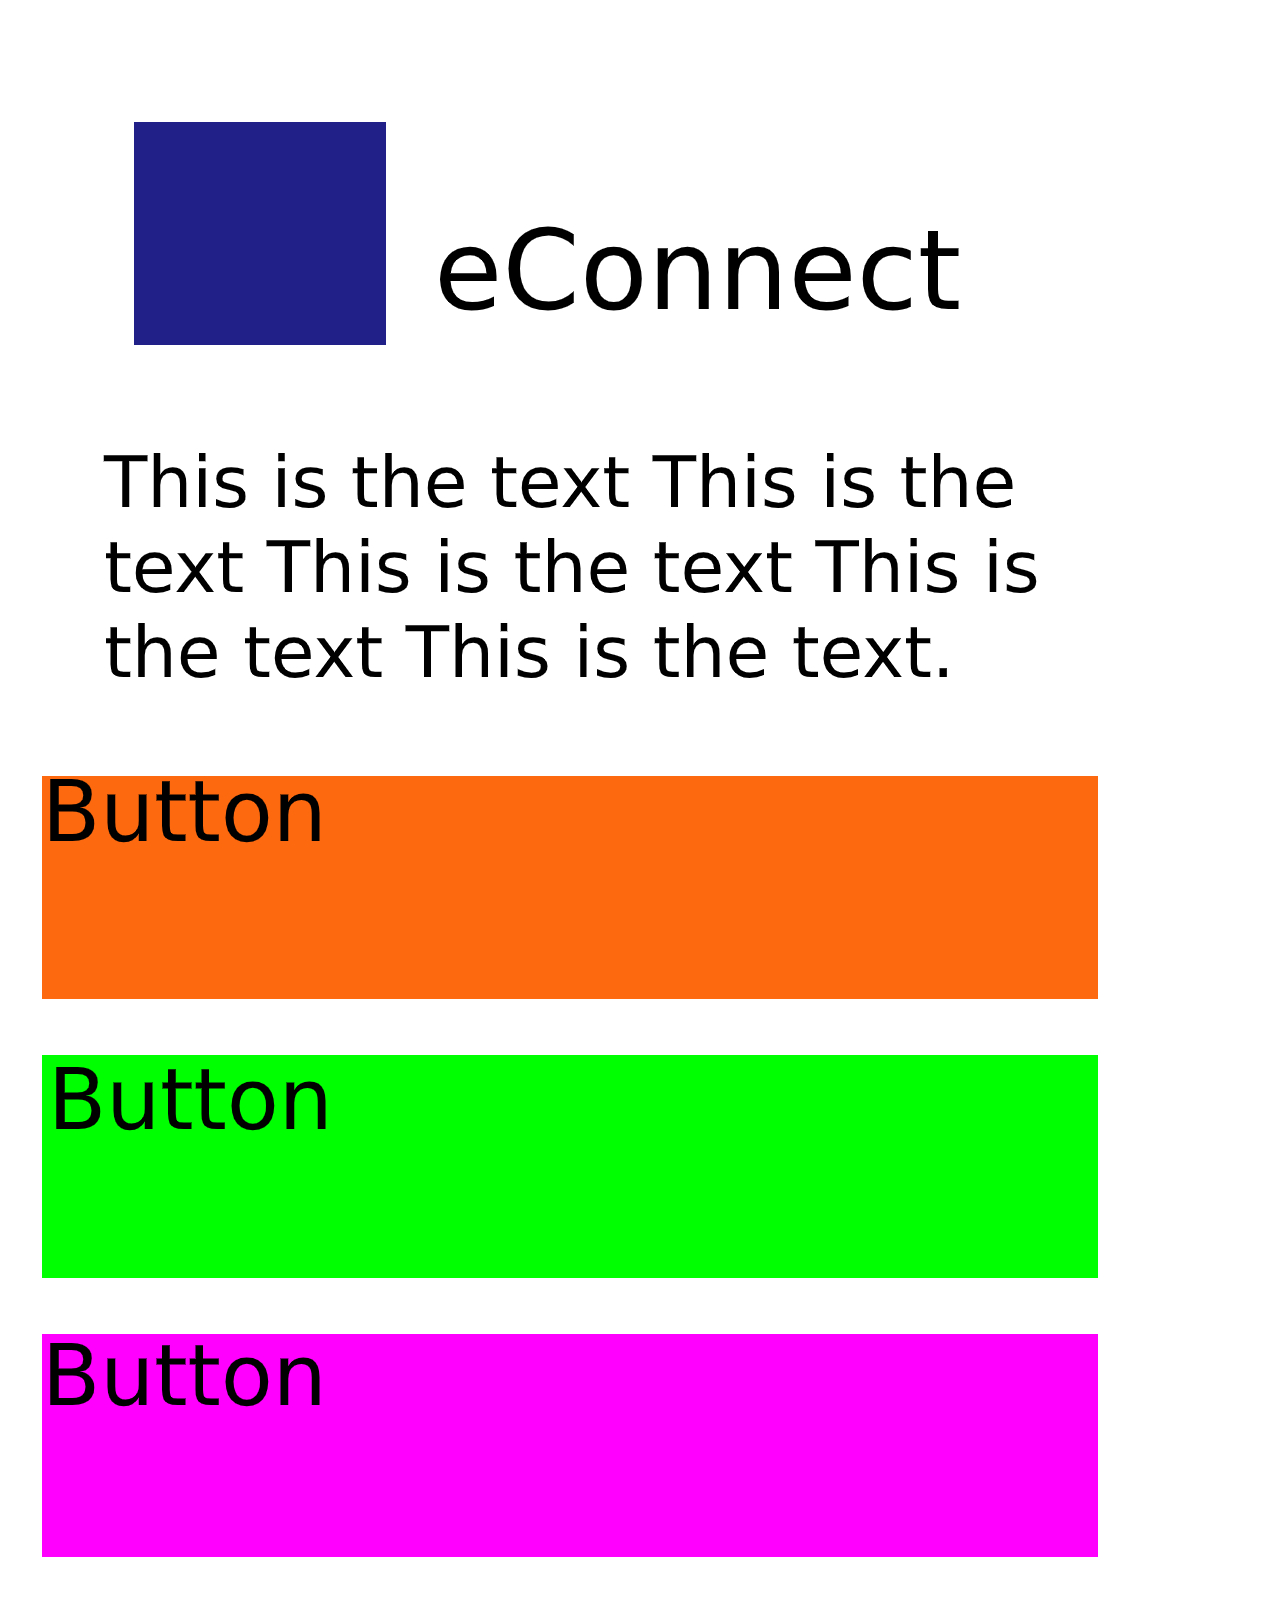
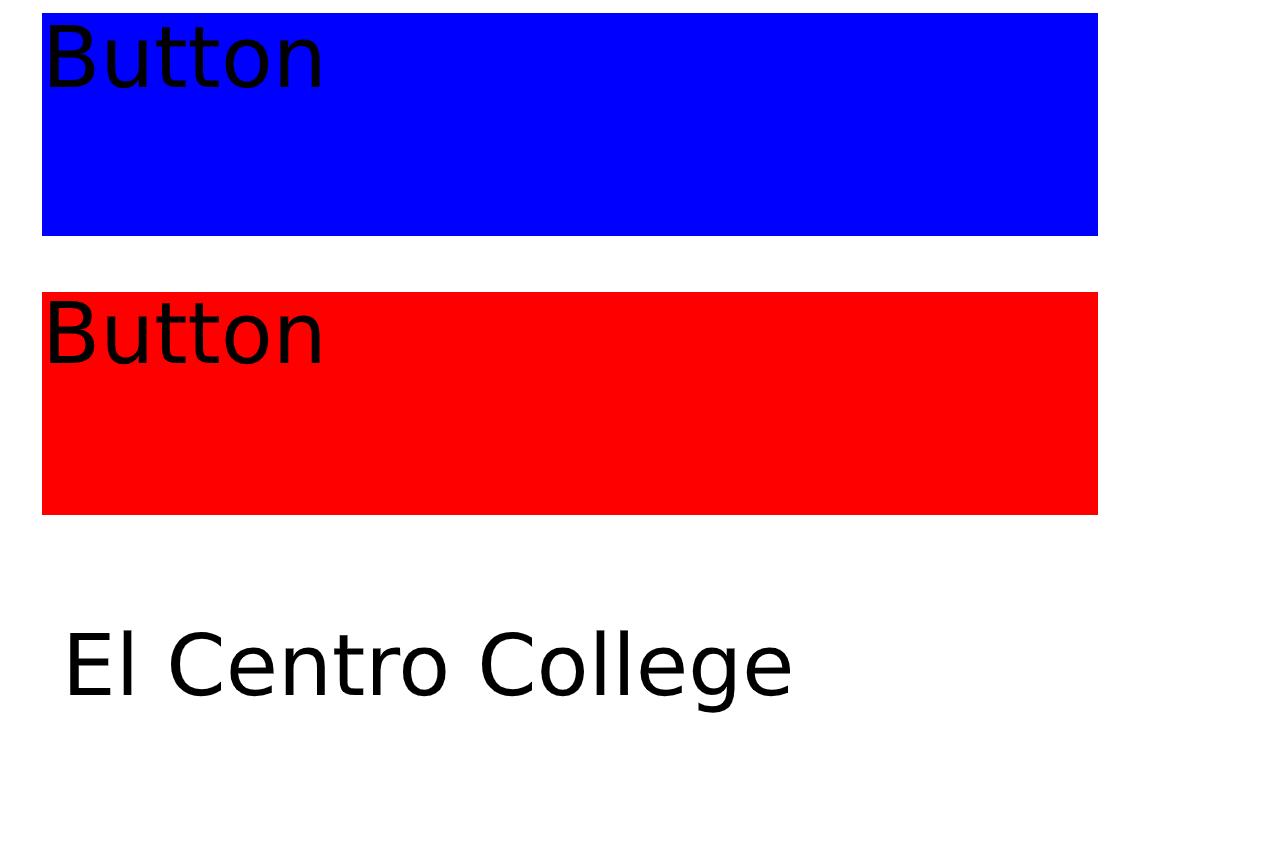
<file: week05/index.html>
<!doctype html>

<meta name="viewport" content="width=device-width, initial-scale=1.0">

<style>
img {
    max-width: 100%;
    height: auto;
}
</style>

<html>

<body>

<img src = "myweek5app.jpg">

    
</body>

</html>
</file>
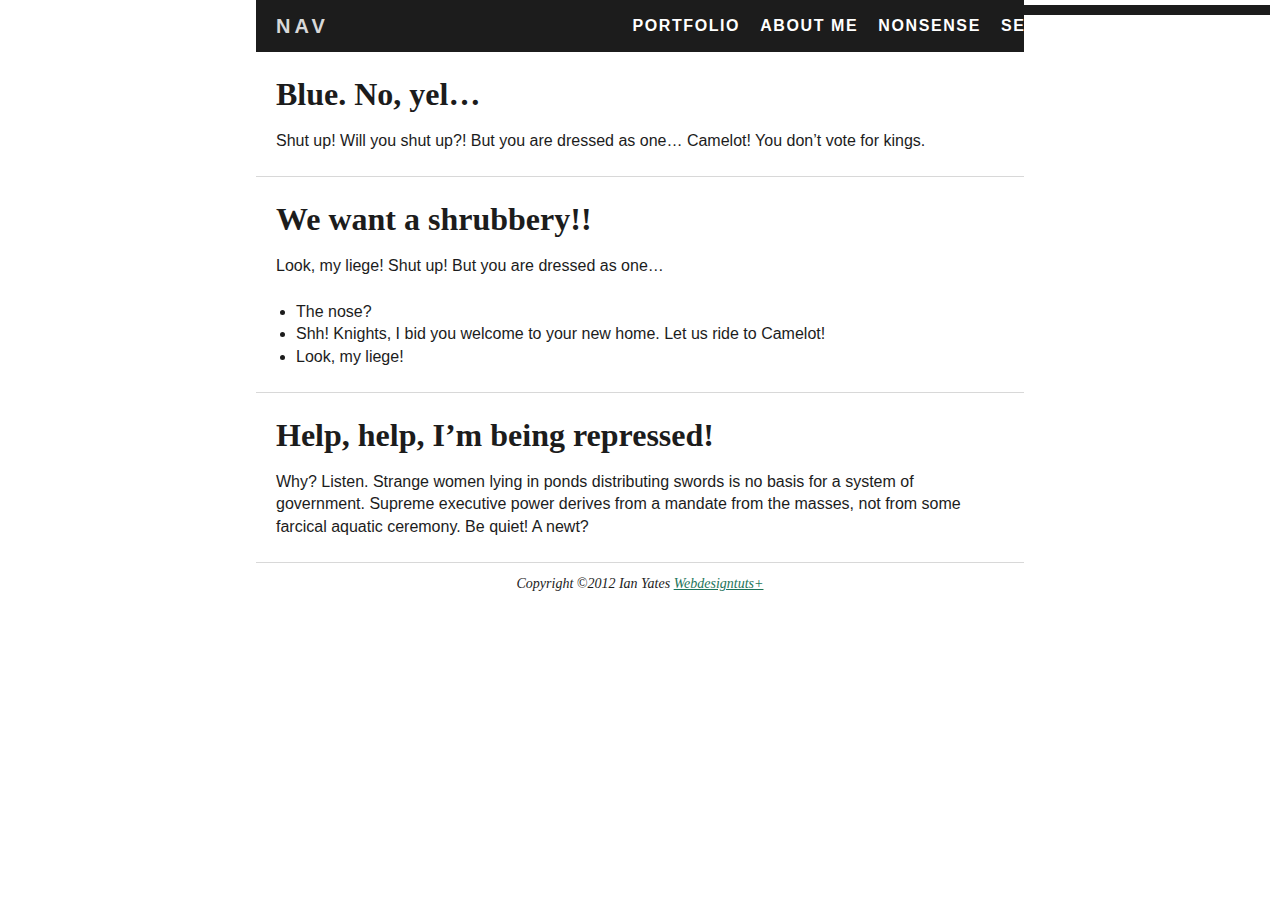
<file: week06/index.html>
<html lang="en">
<head>
 

     <meta charset="utf-8">
  <meta name="viewport" content="width=device-width, initial-scale=1.0">
  <title>Layout 6-Mobile First Responsive Navigation</title>
  <link rel="stylesheet" href="layout01.css">

 
 
    <meta name="description" content="CSS only mobile first navigation">
    <meta name="author" content="Ian Yates">
 
    <!--Mobile specific meta goodness :)-->
    <meta name="viewport" content="width=device-width, initial-scale=1, maximum-scale=1">
 
    <!--css-->
    <link rel="stylesheet" href="styles.css">
 
    <!--[if lt IE 9]>
        <script src="http://html5shim.googlecode.com/svn/trunk/html5.js"></script>
    <![endif]-->
 
    <!-- Favicons-->
    <link rel="shortcut icon" href="img/favicon.ico">
 
</head>
<body id="home">
 
     
</body>
  <body id="home">
 
    <div class="wrapper">
     
         
<header>
         
    <h1 class="logo"><a href="">Nav</a></h1>
     
    <a class="to_nav" href="#primary_nav">Menu</a>
 
</header>
         
        <article>
         
            <h2>Blue. No, yel&hellip;</h2> 
             
            <p>Shut up! Will you shut up?! But you are dressed as one&hellip; Camelot! You don’t vote for kings.</p> 
         
        </article>
         
        <article>
             
            <h2>We want a shrubbery!!</h2> 
             
            <p>Look, my liege! Shut up! But you are dressed as one&hellip;</p> 
             
            <ul> 
                <li>The nose?</li> 
                <li>Shh! Knights, I bid you welcome to your new home. Let us ride to Camelot!</li> 
                <li>Look, my liege!</li> 
            </ul> 
         
        </article>
         
        <article>
             
            <h2>Help, help, I’m being repressed!</h2> 
             
            <p>Why? Listen. Strange women lying in ponds distributing swords is no basis for a system of government. Supreme executive power derives from a mandate from the masses, not from some farcical aquatic ceremony. Be quiet! A newt?</p> 
         
        </article>
         
        <footer>
         
            <p>Copyright &copy;2012 Ian Yates <a href="http://webdesign.tutsplus.com">Webdesigntuts+</a></p>
         
        </footer>
     
    </div><!--end wrapper-->
     
</body>
           
<nav id="primary_nav">
         
    <ul>
     
        <li><a href="">Portfolio</a></li>
     
        <li><a href="">About Me</a></li>
     
        <li><a href="">Nonsense</a></li>
     
        <li><a href="">Services</a></li>
     
        <li><a href="">Contact</a></li>
     
        <li><a href="#home">Top</a></li>
     
    </ul>
 
</nav><!--end primary_nav-->
</file>
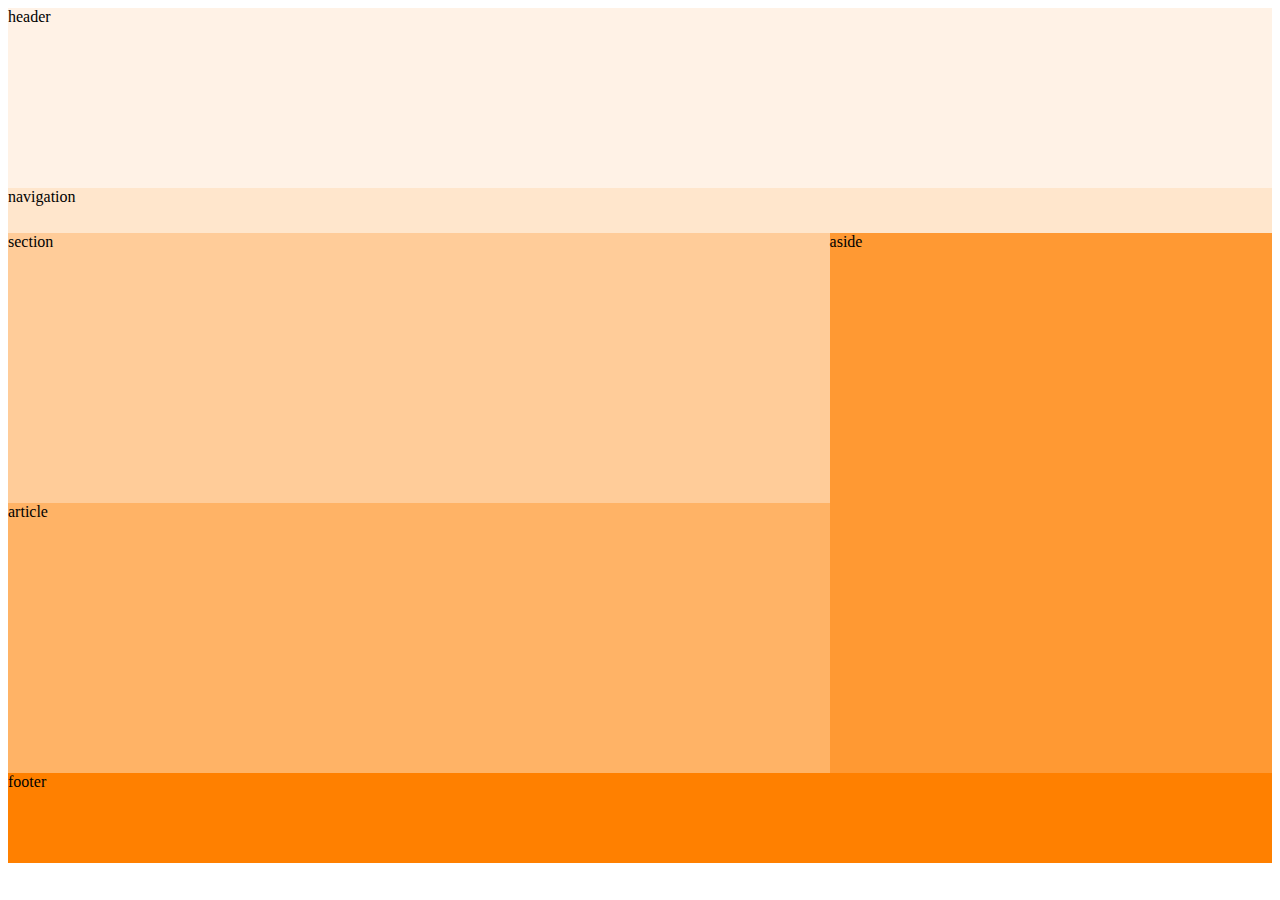
<file: week03/layout02.html>
<!DOCTYPE html>
<html lang="en">
<head>
  <meta charset="UTF-8">
  <title>Layout 2</title>
  <link rel="stylesheet" href="layout02.css">
</head>

<body>
 
  <header>header</header>
  <nav>navigation</nav>
  <main>
  <section>section</section>
  <article>article</article>
  </main>
  <aside>aside</aside>
  <footer>footer</footer>
  
</body>
</html>
</file>
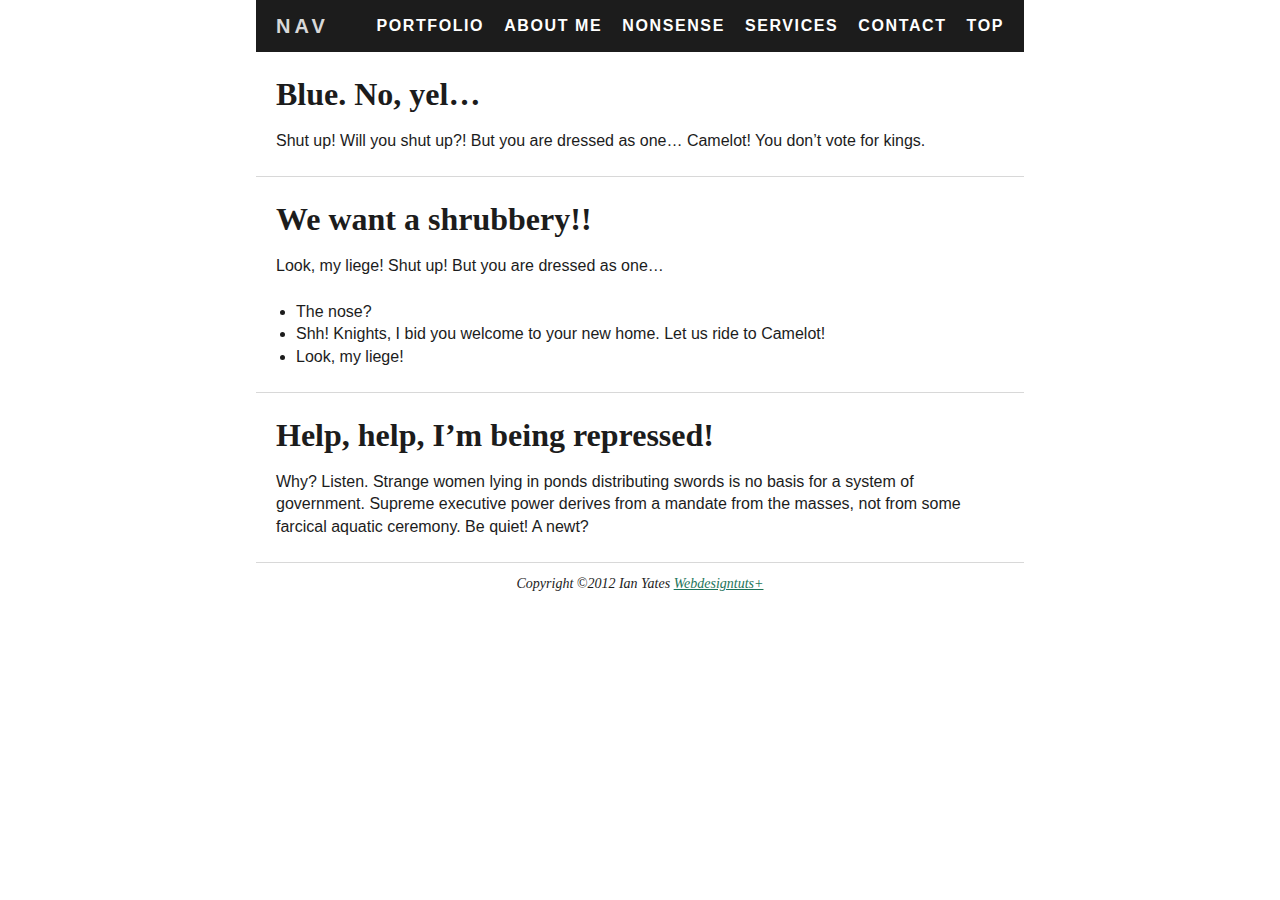
<file: week06/mediaqueries.html>
<html lang="en">
<head>
 
    <meta charset="utf-8">
    <title>Mobile First Responsive Navigation</title>
    <meta name="description" content="CSS only mobile first navigation">
    <meta name="author" content="Ian Yates">
 
    <!--Mobile specific meta goodness :)-->
    <meta name="viewport" content="width=device-width, initial-scale=1, maximum-scale=1">
 
    <!--css-->
    <link rel="stylesheet" href="styles.css">
 
    <!--[if lt IE 9]>
        <script src="http://html5shim.googlecode.com/svn/trunk/html5.js"></script>
    <![endif]-->
 
    <!-- Favicons-->
    <link rel="shortcut icon" href="img/favicon.ico">
 
</head>
<body id="home">
 
    <div class="wrapper">
     
       <header>

    <h1 class="logo"><a href="">Nav</a></h1>
     
    <a class="to_nav" href="#primary_nav">Menu</a>
 
</header>
         
        <article>
         
            <h2>Blue. No, yel&hellip;</h2> 
             
            <p>Shut up! Will you shut up?! But you are dressed as one&hellip; Camelot! You don’t vote for kings.</p> 
         
        </article>
         
        <article>
             
            <h2>We want a shrubbery!!</h2> 
             
            <p>Look, my liege! Shut up! But you are dressed as one&hellip;</p> 
             
            <ul> 
                <li>The nose?</li> 
                <li>Shh! Knights, I bid you welcome to your new home. Let us ride to Camelot!</li> 
                <li>Look, my liege!</li> 
            </ul> 
         
        </article>
         
        <article>
             
            <h2>Help, help, I’m being repressed!</h2> 
             
            <p>Why? Listen. Strange women lying in ponds distributing swords is no basis for a system of government. Supreme executive power derives from a mandate from the masses, not from some farcical aquatic ceremony. Be quiet! A newt?</p> 
         
        </article>
      <nav id="primary_nav">
         
    <ul>
     
        <li><a href="">Portfolio</a></li>
     
        <li><a href="">About Me</a></li>
     
        <li><a href="">Nonsense</a></li>
     
        <li><a href="">Services</a></li>
     
        <li><a href="">Contact</a></li>
     
        <li><a href="#home">Top</a></li>
     
    </ul>
 
</nav><!--end primary_nav-->
         
        <footer>
         
            <p>Copyright &copy;2012 Ian Yates <a href="http://webdesign.tutsplus.com">Webdesigntuts+</a></p>
         
        </footer>
     
    </div><!--end wrapper-->
     
</body>
</html>
</file>
<file: week06/layout01.css>
@media only screen and (min-width: 768px) {
 
    a.to_nav {
        display: none;
    }
     
    .wrapper {
        position: relative;
        width: 768px;
        margin: auto;
    }
     
    #primary_nav {
        position: absolute;
        top: 5px;
        right: 10px;
        background: none;
    }
     
    #primary_nav li {
        display: inline;
    }
     
    #primary_nav li a {
        float: left;
        border: none;
        padding: 0 10px;
        -webkit-border-radius: 2px;
        -moz-border-radius: 2px;
        border-radius: 2px;
    }
 
}

<li class="top"><a href="#home">Top</a></li>

             
#primary_nav li.top {
    display: none;
}

/* http://meyerweb.com/eric/tools/css/reset/ 
   v2.0b1 | 201101 
   NOTE: WORK IN PROGRESS
   USE WITH CAUTION AND TEST WITH ABANDON */
 
html, body, div, span, applet, object, iframe,
h1, h2, h3, h4, h5, h6, p, blockquote, pre,
a, abbr, acronym, address, big, cite, code,
del, dfn, em, img, ins, kbd, q, s, samp,
small, strike, strong, sub, sup, tt, var,
b, u, i, center,
dl, dt, dd, ol, ul, li,
fieldset, form, label, legend,
table, caption, tbody, tfoot, thead, tr, th, td,
article, aside, canvas, details, figcaption, figure, 
footer, header, hgroup, menu, nav, section, summary,
time, mark, audio, video {
    margin: 0;
    padding: 0;
    border: 0;
    outline: 0;
    font-size: 100%;
    font: inherit;
    vertical-align: baseline;
}
/* HTML5 display-role reset for older browsers */
article, aside, details, figcaption, figure, 
footer, header, hgroup, menu, nav, section {
    display: block;
}
body {
    line-height: 1;
}
ol, ul {
    list-style: none;
}
blockquote, q {
    quotes: none;
}
blockquote:before, blockquote:after,
q:before, q:after {
    content: ’’;
    content: none;
}
 
/* remember to highlight inserts somehow! */
ins {
    text-decoration: none;
}
del {
    text-decoration: line-through;
}
 
table {
    border-collapse: collapse;
    border-spacing: 0;
}

/*begin our styles*/
 
body {
    font: 16px/1.4em ’PT Sans’, sans-serif;;
    color: #1c1c1c;
}
 
p,
ul {
    margin: 0 0 1.5em;
}
 
ul {
    list-style: disc;
    padding: 0 0 0 20px;
}
 
a {
    color: #1D745A;
}
 
h1 {
 
}
 
h2 {
    font-family: ’PT Serif’, serif;
    font-size: 32px;
    line-height: 1.4em;
    margin: 0 0 .4em;
    font-weight: bold;
}
 
/*layout*/
 
.wrapper {
}
 
article {
    border-bottom: 1px solid #d8d8d8;
    padding: 10px 20px 0 20px;
    margin: 10px 0;
}
 
/*header*/
 
header {
    background: #1c1c1c;
    padding: 15px 20px;
}
 
        /*shorter clearfix http://nicolasgallagher.com/micro-clearfix-hack/*/
        header:before,
        header:after {
            content:"";
            display:table;
        }
         
        header:after {
            clear:both;
        }
         
        /* For IE 6/7 (trigger hasLayout) */
        header {
            zoom:1;
        }
 
h1.logo a {
    color: #d8d8d8;
    text-decoration: none;
    font-weight: bold;
    text-transform: uppercase;
    font-size: 20px;
    line-height: 22px;
    float: left;
    letter-spacing: 0.2em;
}
 
a.to_nav {
    float: right;
    color: #fff;
    background: #4e4e4e;
    text-decoration: none;
    padding: 0 10px;
    font-size: 12px;
    font-weight: bold;
    line-height: 22px;
    height: 22px;
    text-transform: uppercase;
    letter-spacing: 0.1em;
    -webkit-border-radius: 2px;
    -moz-border-radius: 2px;
    border-radius: 2px;
}
 
a.to_nav:hover,
a.to_nav:focus {
    color: #1c1c1c;
    background: #ccc;
}


/*navigation*/ 
 
#primary_nav ul {
    list-style: none;
    background: #1c1c1c;
    padding: 5px 0;
}
 
#primary_nav li a {
    display: block;
    padding: 0 20px;
    color: #fff;
    text-decoration: none;
    font-weight: bold;
    text-transform: uppercase;
    letter-spacing: 0.1em;
    letter-spacing: 0.1em;
    line-height: 2em;
    height: 2em;
    border-bottom: 1px solid #383838;
}
 
#primary_nav li:last-child a {
    border-bottom: none;
}
 
#primary_nav li a:hover,
#primary_nav li a:focus {
    color: #1c1c1c;
    background: #ccc;
}
 
/*footer*/
 
footer {
    font-family: ’PT Serif’, serif;
    font-style: italic;
    text-align: center;
    font-size: 14px;
}

/*media queries*/
 
@media only screen and (min-width: 768px) {
 
}

@media only screen and (min-width: 768px) {
 
    a.to_nav {
        display: none;
    }
     
    .wrapper {
        position: relative;
        width: 768px;
        margin: auto;
    }
     
    #primary_nav {
        position: absolute;
        top: 5px;
        right: 10px;
        background: none;
    }
     
    #primary_nav li {
        display: inline;
    }
     
    #primary_nav li a {
        float: left;
        border: none;
        padding: 0 10px;
        -webkit-border-radius: 2px;
        -moz-border-radius: 2px;
        border-radius: 2px;
    }
 
}
</file>
<file: week06/styles.css>
@media only screen and (min-width: 768px) {
 
    a.to_nav {
        display: none;
    }
     
    .wrapper {
        position: relative;
        width: 768px;
        margin: auto;
    }
     
    #primary_nav {
        position: absolute;
        top: 5px;
        right: 10px;
        background: none;
    }
     
    #primary_nav li {
        display: inline;
    }
     
    #primary_nav li a {
        float: left;
        border: none;
        padding: 0 10px;
        -webkit-border-radius: 2px;
        -moz-border-radius: 2px;
        border-radius: 2px;
    }
 
}

<li class="top"><a href="#home">Top</a></li>

             
#primary_nav li.top {
    display: none;
}

/* http://meyerweb.com/eric/tools/css/reset/ 
   v2.0b1 | 201101 
   NOTE: WORK IN PROGRESS
   USE WITH CAUTION AND TEST WITH ABANDON */
 
html, body, div, span, applet, object, iframe,
h1, h2, h3, h4, h5, h6, p, blockquote, pre,
a, abbr, acronym, address, big, cite, code,
del, dfn, em, img, ins, kbd, q, s, samp,
small, strike, strong, sub, sup, tt, var,
b, u, i, center,
dl, dt, dd, ol, ul, li,
fieldset, form, label, legend,
table, caption, tbody, tfoot, thead, tr, th, td,
article, aside, canvas, details, figcaption, figure, 
footer, header, hgroup, menu, nav, section, summary,
time, mark, audio, video {
    margin: 0;
    padding: 0;
    border: 0;
    outline: 0;
    font-size: 100%;
    font: inherit;
    vertical-align: baseline;
}
/* HTML5 display-role reset for older browsers */
article, aside, details, figcaption, figure, 
footer, header, hgroup, menu, nav, section {
    display: block;
}
body {
    line-height: 1;
}
ol, ul {
    list-style: none;
}
blockquote, q {
    quotes: none;
}
blockquote:before, blockquote:after,
q:before, q:after {
    content: ’’;
    content: none;
}
 
/* remember to highlight inserts somehow! */
ins {
    text-decoration: none;
}
del {
    text-decoration: line-through;
}
 
table {
    border-collapse: collapse;
    border-spacing: 0;
}

/*begin our styles*/
 
body {
    font: 16px/1.4em ’PT Sans’, sans-serif;;
    color: #1c1c1c;
}
 
p,
ul {
    margin: 0 0 1.5em;
}
 
ul {
    list-style: disc;
    padding: 0 0 0 20px;
}
 
a {
    color: #1D745A;
}
 
h1 {
 
}
 
h2 {
    font-family: ’PT Serif’, serif;
    font-size: 32px;
    line-height: 1.4em;
    margin: 0 0 .4em;
    font-weight: bold;
}
 
/*layout*/
 
.wrapper {
}
 
article {
    border-bottom: 1px solid #d8d8d8;
    padding: 10px 20px 0 20px;
    margin: 10px 0;
}
 
/*header*/
 
header {
    background: #1c1c1c;
    padding: 15px 20px;
}
 
        /*shorter clearfix http://nicolasgallagher.com/micro-clearfix-hack/*/
        header:before,
        header:after {
            content:"";
            display:table;
        }
         
        header:after {
            clear:both;
        }
         
        /* For IE 6/7 (trigger hasLayout) */
        header {
            zoom:1;
        }
 
h1.logo a {
    color: #d8d8d8;
    text-decoration: none;
    font-weight: bold;
    text-transform: uppercase;
    font-size: 20px;
    line-height: 22px;
    float: left;
    letter-spacing: 0.2em;
}
 
a.to_nav {
    float: right;
    color: #fff;
    background: #4e4e4e;
    text-decoration: none;
    padding: 0 10px;
    font-size: 12px;
    font-weight: bold;
    line-height: 22px;
    height: 22px;
    text-transform: uppercase;
    letter-spacing: 0.1em;
    -webkit-border-radius: 2px;
    -moz-border-radius: 2px;
    border-radius: 2px;
}
 
a.to_nav:hover,
a.to_nav:focus {
    color: #1c1c1c;
    background: #ccc;
}


/*navigation*/ 
 
#primary_nav ul {
    list-style: none;
    background: #1c1c1c;
    padding: 5px 0;
}
 
#primary_nav li a {
    display: block;
    padding: 0 20px;
    color: #fff;
    text-decoration: none;
    font-weight: bold;
    text-transform: uppercase;
    letter-spacing: 0.1em;
    letter-spacing: 0.1em;
    line-height: 2em;
    height: 2em;
    border-bottom: 1px solid #383838;
}
 
#primary_nav li:last-child a {
    border-bottom: none;
}
 
#primary_nav li a:hover,
#primary_nav li a:focus {
    color: #1c1c1c;
    background: #ccc;
}
 
/*footer*/
 
footer {
    font-family: ’PT Serif’, serif;
    font-style: italic;
    text-align: center;
    font-size: 14px;
}

/*media queries*/
 
@media only screen and (min-width: 768px) {
 
}

@media only screen and (min-width: 768px) {
 
    a.to_nav {
        display: none;
    }
     
    .wrapper {
        position: relative;
        width: 768px;
        margin: auto;
    }
     
    #primary_nav {
        position: absolute;
        top: 5px;
        right: 10px;
        background: none;
    }
     
    #primary_nav li {
        display: inline;
    }
     
    #primary_nav li a {
        float: left;
        border: none;
        padding: 0 10px;
        -webkit-border-radius: 2px;
        -moz-border-radius: 2px;
        border-radius: 2px;
    }
 
}
</file>
<file: week03/layout02.css>
body {
  margin: 10 auto;
}


header{
  background-color: #fff2e6;
  width: 100%;
  height: 20vh;
}

nav {
  background-color: #ffe6cc;
  width: 100%;
  height: 5vh;
}

main{
  width: 65%;
  float: left;
}

section {
  background-color: #ffcc99;
  height: 30vh;
}

article {
  background-color: #ffb366;
  height: 30vh;
}

aside {
  background-color: #ff9933;
  width: 35%;
  float: left;
  min-height: 60vh;
}

footer {
  background-color: #ff8000;
  width: 100%;
  float: left;
  height: 10vh;
}
</file>
